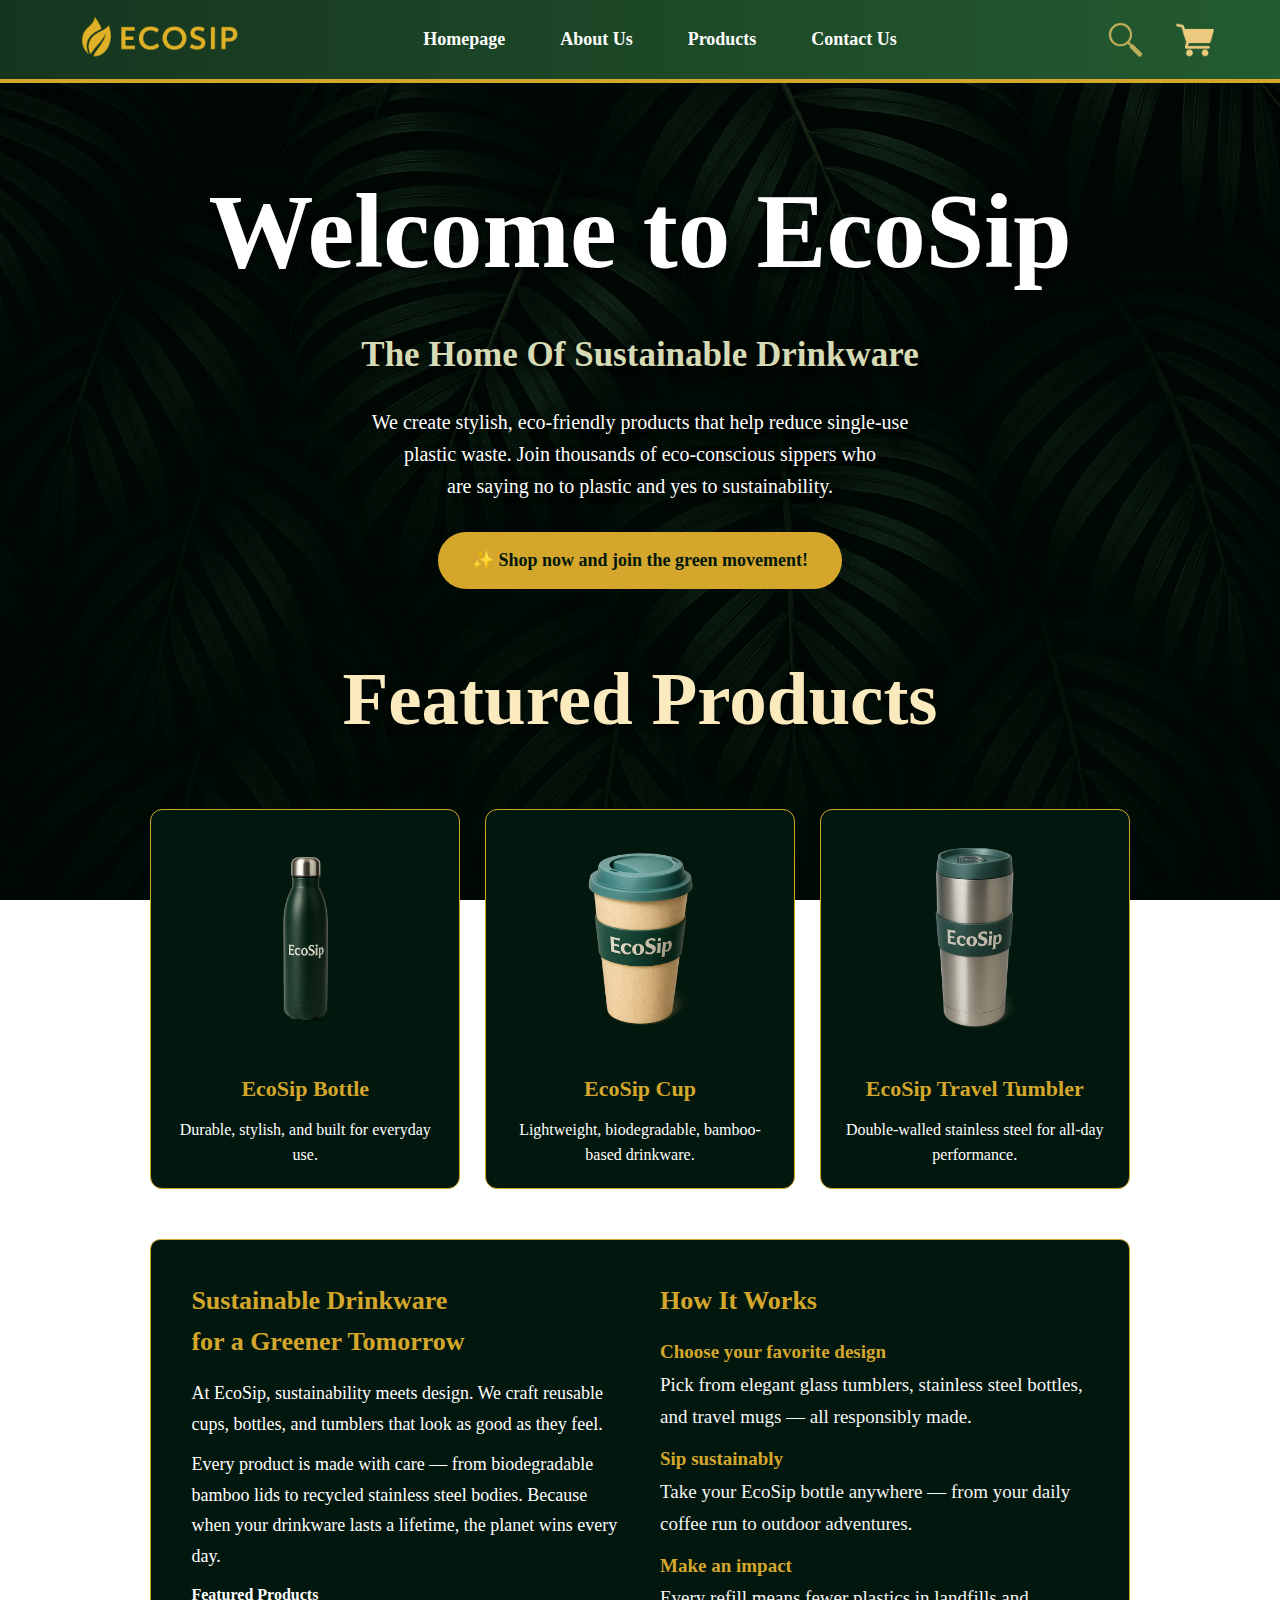
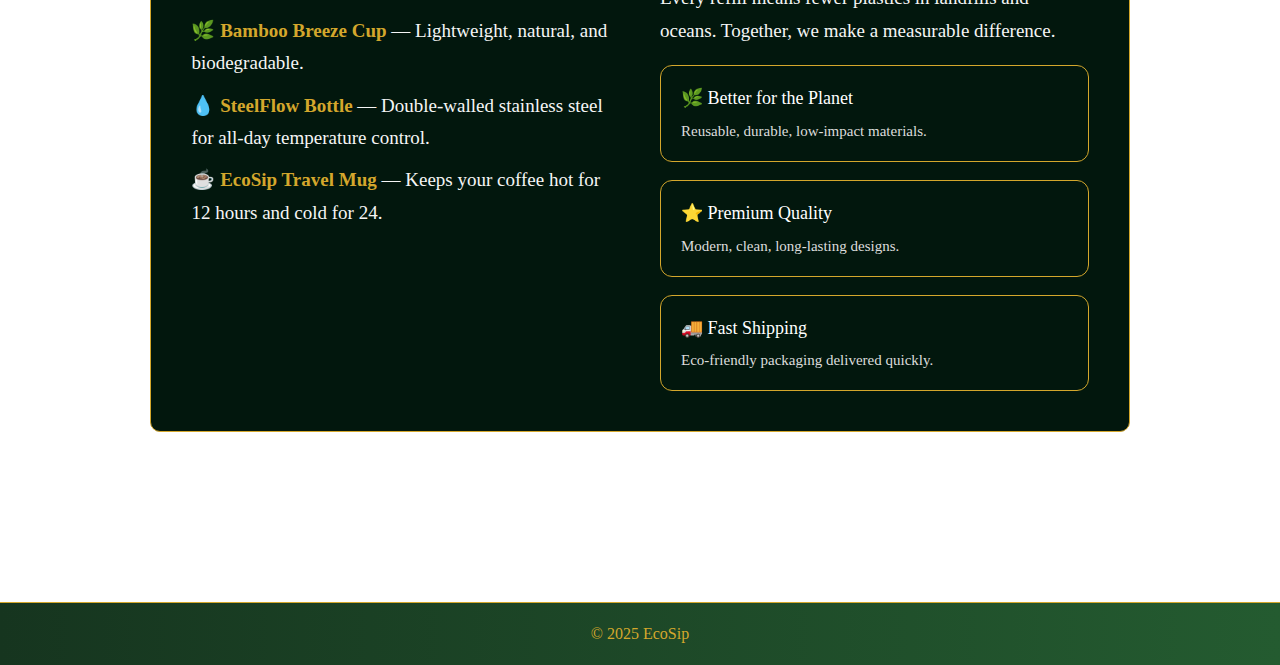
<file: index.html>
<!DOCTYPE html>
<html lang="en">
<head>
    <meta charset="UTF-8">
    <meta name="viewport" content="width=device-width, initial-scale=1.0">
    <title>EcoSip</title>
    <link rel="stylesheet" href="style.css">
</head>

<body>

<!-- header -->
<header>
    <div class="logo">
        <!-- EcoSip logo on homepage -->
        <img src="Images/Logo.png" alt="EcoSip logo">
    </div>

    <!-- navbar links for switching pages -->
    <nav>
        <ul class="navbar">
            <li><a href="index.html">Homepage</a></li>
            <li><a href="aboutus.html">About Us</a></li>
            <li><a href="products.html">Products</a></li>
            <li><a href="contactus.html">Contact Us</a></li>
        </ul>

        <!-- search + cart icons -->
        <div class="nav-icons">
            <img src="Images/Search.png" alt="Search" class="nav-icon">
            <img src="Images/Cart.png" alt="Cart" class="nav-icon">
        </div>
    </nav>
</header>

<!-- gold line under the header to separate it from the page -->
<div class="gold-divider"></div>

<main>

    <!-- homepage hero section -->
    <section class="hero">
        <h1>Welcome to EcoSip</h1>
        <h2>The Home Of Sustainable Drinkware</h2>
        <p>We create stylish, eco-friendly products that help reduce single-use<br>
           plastic waste. Join thousands of eco-conscious sippers who<br>
           are saying no to plastic and yes to sustainability.
        </p>

        <!-- button that sends user to products page -->
        <a href="products.html" class="cta-button">✨ Shop now and join the green movement!</a>
    </section>

    <!-- "Featured Products" title on homepage -->
    <h2 class="featured-title">Featured Products</h2>

    <!-- three featured product cards on homepage -->
    <section class="featured-container">

        <div class="featured-banner">
            <img src="Images/EcoSip-Bottle.png" class="featured-img" alt="EcoSip Bottle">
            <h2>EcoSip Bottle</h2>
            <p>Durable, stylish, and built for everyday use.</p>
        </div>

        <div class="featured-banner">
            <img src="Images/EcoSip-Cup.png" class="featured-img" alt="EcoSip Cup">
            <h2>EcoSip Cup</h2>
            <p>Lightweight, biodegradable, bamboo-based drinkware.</p>
        </div>

        <div class="featured-banner">
            <img src="Images/EcoSip-Tumbler.png" class="featured-img" alt="EcoSip Tumbler">
            <h2>EcoSip Travel Tumbler</h2>
            <p>Double-walled stainless steel for all-day performance.</p>
        </div>

    </section>

    <!-- two-column info section at the bottom of homepage -->
    <article class="content-box">

        <!-- left column: what EcoSip is about -->
        <div class="column-about">
            <h3>Sustainable Drinkware<br>for a Greener Tomorrow</h3>

            <p>At EcoSip, sustainability meets design. We craft reusable cups, bottles, and
               tumblers that look as good as they feel.</p>

            <p>Every product is made with care — from biodegradable bamboo lids to recycled
               stainless steel bodies. Because when your drinkware lasts a lifetime, the planet
               wins every day.</p>

            <h4>Featured Products</h4>

            <ul>
                <li>🌿 <strong>Bamboo Breeze Cup</strong> — Lightweight, natural, and biodegradable.</li>
                <li>💧 <strong>SteelFlow Bottle</strong> — Double-walled stainless steel for all-day temperature control.</li>
                <li>☕ <strong>EcoSip Travel Mug</strong> — Keeps your coffee hot for 12 hours and cold for 24.</li>
            </ul>
        </div>

        <!-- right column: how it works + small info cards -->
        <div class="column-how">
            <h3>How It Works</h3>

            <ol>
                <li><strong>Choose your favorite design</strong><br>
                    Pick from elegant glass tumblers, stainless steel bottles, and travel mugs — all responsibly made.</li>

                <li><strong>Sip sustainably</strong><br>
                    Take your EcoSip bottle anywhere — from your daily coffee run to outdoor adventures.</li>

                <li><strong>Make an impact</strong><br>
                    Every refill means fewer plastics in landfills and oceans. Together, we make a measurable difference.</li>
            </ol>

            <!-- mini card 1 -->
            <div class="why-card">
                🌿 Better for the Planet
                <span>Reusable, durable, low-impact materials.</span>
            </div>

            <!-- mini card 2 -->
            <div class="why-card">
                ⭐ Premium Quality
                <span>Modern, clean, long-lasting designs.</span>
            </div>

            <!-- mini card 3 -->
            <div class="why-card">
                🚚 Fast Shipping
                <span>Eco-friendly packaging delivered quickly.</span>
            </div>
        </div>
    </article>

</main>

<!-- footer -->
<footer>
    © 2025 EcoSip
</footer>

</body>
</html>
</file>
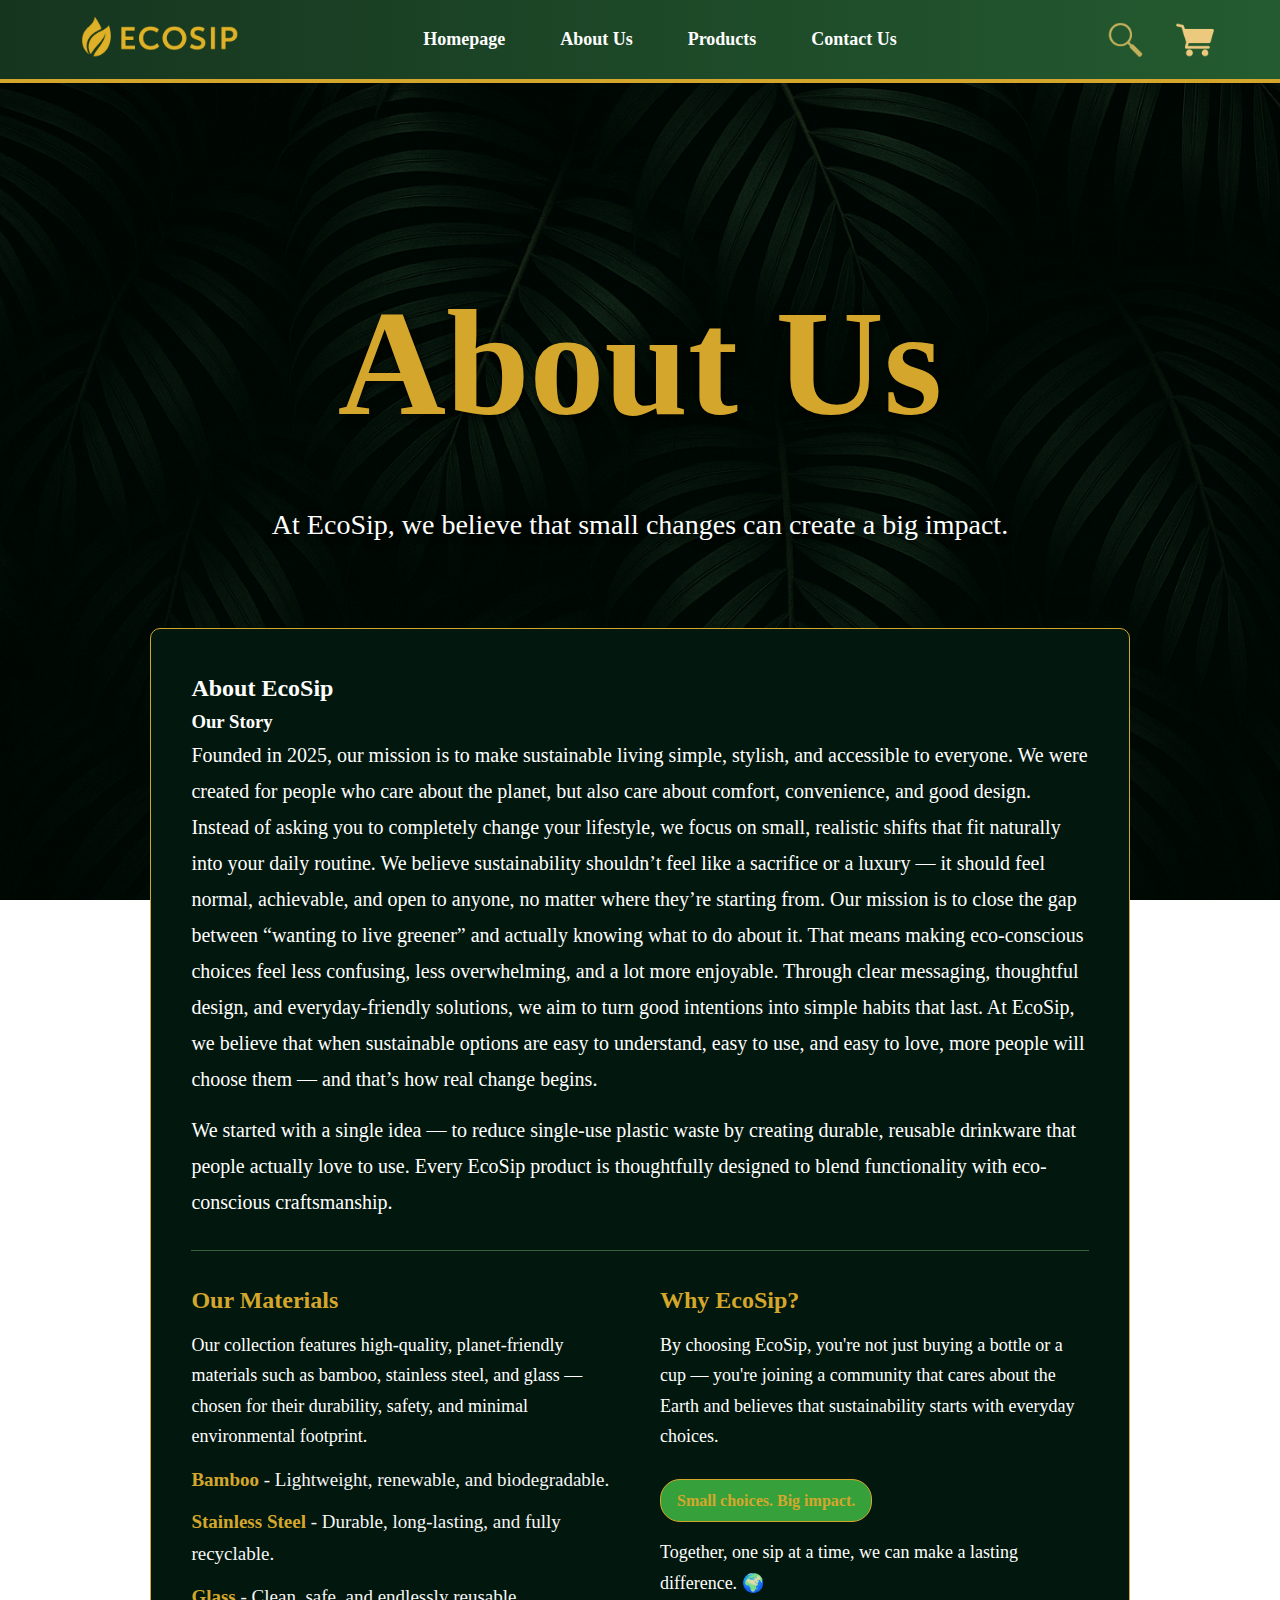
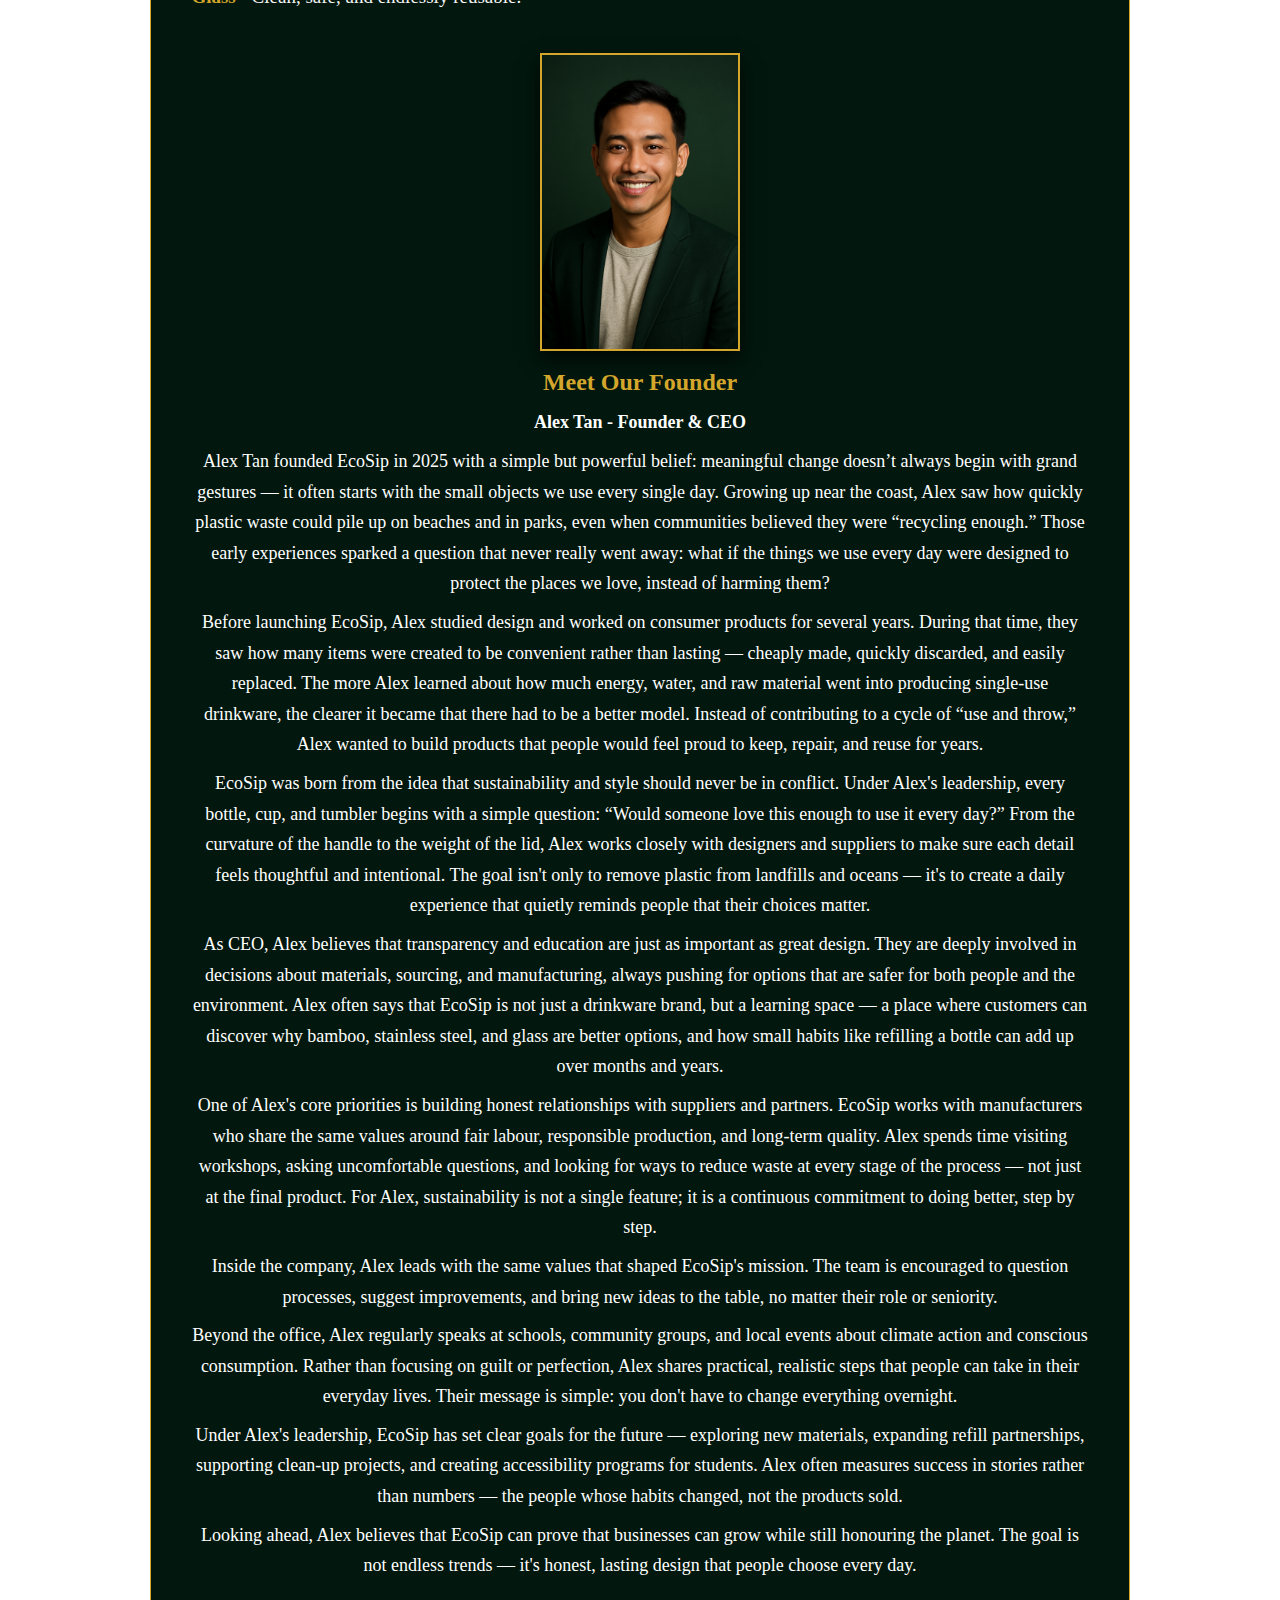
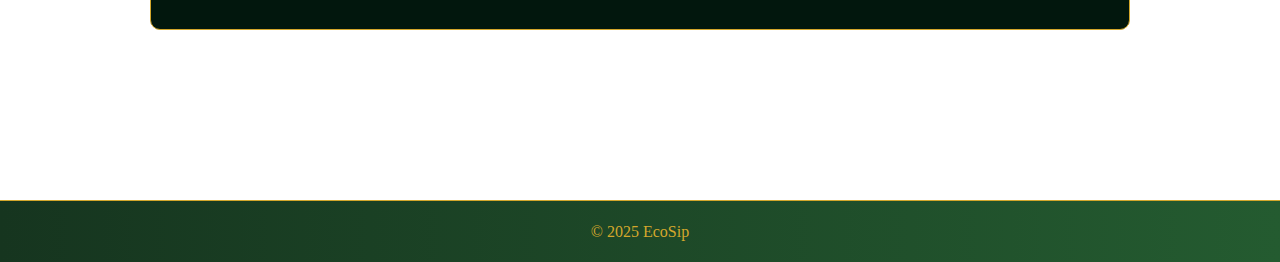
<file: aboutus.html>
<!DOCTYPE html>
<html lang="en">
<head>
    <meta charset="UTF-8">
    <meta name="viewport" content="width=device-width, initial-scale=1.0">
    <!-- title -->
    <title>About Us - EcoSip</title>
    <!-- link to main css -->
    <link rel="stylesheet" href="style.css">
</head>

<body>

<!-- header -->
<header>
    <div class="logo">
        <!-- clicking the logo sends user back to homepage -->
        <a href="index.html">
            <img src="Images/Logo.png" alt="EcoSip Logo">
        </a>
    </div>

    <!-- navbar links for switching pages -->
    <nav>
        <ul class="navbar">
            <li><a href="index.html">Homepage</a></li>
            <li><a href="aboutus.html">About Us</a></li>
            <li><a href="products.html">Products</a></li>
            <li><a href="contactus.html">Contact Us</a></li>
        </ul>

        <!-- search + cart icons -->
        <div class="nav-icons">
            <img src="Images/Search.png" alt="Search" class="nav-icon">
            <img src="Images/Cart.png" alt="Cart" class="nav-icon">
        </div>
    </nav>
</header>

<!-- gold line under the header to separate it from the page -->
<div class="gold-divider"></div>

<main>

    <!-- "About Us" hero section at the top -->
    <section class="about-hero">
        <h1>About Us</h1>
        <p>At EcoSip, we believe that small changes can create a big impact.</p>
    </section>

    <!-- main about card -->
    <article class="about-card">

        <!-- heading added to meet validator rules -->
        <h2>About EcoSip</h2>

        <!-- what EcoSip is about -->
        <section class="about-intro">
            <h3>Our Story</h3>

            <p>
                Founded in 2025, our mission is to make sustainable living simple, stylish, and accessible to everyone. We were created for people who care about the planet, but also care about comfort, convenience, and good design. Instead of asking you to completely change your lifestyle, we focus on small, realistic shifts that fit naturally into your daily routine. We believe sustainability shouldn’t feel like a sacrifice or a luxury — it should feel normal, achievable, and open to anyone, no matter where they’re starting from.

                Our mission is to close the gap between “wanting to live greener” and actually knowing what to do about it. That means making eco-conscious choices feel less confusing, less overwhelming, and a lot more enjoyable. Through clear messaging, thoughtful design, and everyday-friendly solutions, we aim to turn good intentions into simple habits that last. At EcoSip, we believe that when sustainable options are easy to understand, easy to use, and easy to love, more people will choose them — and that’s how real change begins.
            </p>

            <p>
                We started with a single idea — to reduce single-use plastic waste by creating durable, reusable drinkware that people actually love to use. Every EcoSip product is thoughtfully designed to blend functionality with eco-conscious craftsmanship.
            </p>

        </section>

        <hr>

        <section class="about-grid">

            <!-- what materials we use -->
            <div class="about-column">
                <h2>Our Materials</h2>
                <p>
                    Our collection features high-quality, planet-friendly materials such as bamboo, stainless steel, and glass — chosen for their durability, safety, and minimal environmental footprint.
                </p>

                <ul class="about-list">
                    <li><strong>Bamboo</strong> - Lightweight, renewable, and biodegradable.</li>
                    <li><strong>Stainless Steel</strong> - Durable, long-lasting, and fully recyclable.</li>
                    <li><strong>Glass</strong> - Clean, safe, and endlessly reusable.</li>
                </ul>
            </div>

            <!-- Why EcoSip? -->
            <div class="about-column">
                <h2>Why EcoSip?</h2>
                <p>
                    By choosing EcoSip, you're not just buying a bottle or a cup — you're joining a community that cares
                    about the Earth and believes that sustainability starts with everyday choices.
                </p>

                <!-- Small choices. Big impact. -->
                <div class="about-pill">
                    <span>Small choices. Big impact.</span>
                </div>

                <p>
                    Together, one sip at a time, we can make a lasting difference. 🌍
                </p>
            </div>

        </section>

        <!-- founder story section -->
        <section class="about-ceo">
            <img src="Images/Ceo-Picture.png" alt="EcoSip Founder and CEO" class="ceo-photo">

            <h2>Meet Our Founder</h2>
            <p class="ceo-name">Alex Tan - Founder & CEO</p>

            <!-- FULL ORIGINAL LONG FOUNDER STORY -->
            <p>
                Alex Tan founded EcoSip in 2025 with a simple but powerful belief: meaningful change doesn’t always
                begin with grand gestures — it often starts with the small objects we use every single day. Growing up
                near the coast, Alex saw how quickly plastic waste could pile up on beaches and in parks, even when
                communities believed they were “recycling enough.” Those early experiences sparked a question that never
                really went away: what if the things we use every day were designed to protect the places we love, instead
                of harming them?
            </p>

            <p>
                Before launching EcoSip, Alex studied design and worked on consumer products for several years. During that
                time, they saw how many items were created to be convenient rather than lasting — cheaply made, quickly
                discarded, and easily replaced. The more Alex learned about how much energy, water, and raw material went
                into producing single-use drinkware, the clearer it became that there had to be a better model. Instead of
                contributing to a cycle of “use and throw,” Alex wanted to build products that people would feel proud to
                keep, repair, and reuse for years.
            </p>

            <p>
                EcoSip was born from the idea that sustainability and style should never be in conflict. Under Alex's
                leadership, every bottle, cup, and tumbler begins with a simple question: “Would someone love this
                enough to use it every day?” From the curvature of the handle to the weight of the lid, Alex works closely
                with designers and suppliers to make sure each detail feels thoughtful and intentional. The goal isn't only
                to remove plastic from landfills and oceans — it's to create a daily experience that quietly reminds people
                that their choices matter.
            </p>

            <p>
                As CEO, Alex believes that transparency and education are just as important as great design. They are
                deeply involved in decisions about materials, sourcing, and manufacturing, always pushing for options
                that are safer for both people and the environment. Alex often says that EcoSip is not just a drinkware
                brand, but a learning space — a place where customers can discover why bamboo, stainless steel, and glass
                are better options, and how small habits like refilling a bottle can add up over months and years.
            </p>

            <p>
                One of Alex's core priorities is building honest relationships with suppliers and partners. EcoSip works
                with manufacturers who share the same values around fair labour, responsible production, and long-term
                quality. Alex spends time visiting workshops, asking uncomfortable questions, and looking for ways to
                reduce waste at every stage of the process — not just at the final product. For Alex, sustainability is
                not a single feature; it is a continuous commitment to doing better, step by step.
            </p>

            <p>
                Inside the company, Alex leads with the same values that shaped EcoSip's mission. The team is encouraged
                to question processes, suggest improvements, and bring new ideas to the table, no matter their role or
                seniority.
            </p>

            <p>
                Beyond the office, Alex regularly speaks at schools, community groups, and local events about climate
                action and conscious consumption. Rather than focusing on guilt or perfection, Alex shares practical,
                realistic steps that people can take in their everyday lives. Their message is simple: you don't have to
                change everything overnight.
            </p>

            <p>
                Under Alex's leadership, EcoSip has set clear goals for the future — exploring new materials, expanding
                refill partnerships, supporting clean-up projects, and creating accessibility programs for students. Alex
                often measures success in stories rather than numbers — the people whose habits changed, not the products
                sold.
            </p>

            <p>
                Looking ahead, Alex believes that EcoSip can prove that businesses can grow while still honouring the
                planet. The goal is not endless trends — it's honest, lasting design that people choose every day.
            </p>

        </section>

    </article>

</main>

<!--footer-->
<footer>
    © 2025 EcoSip
</footer>

</body>
</html>
</file>
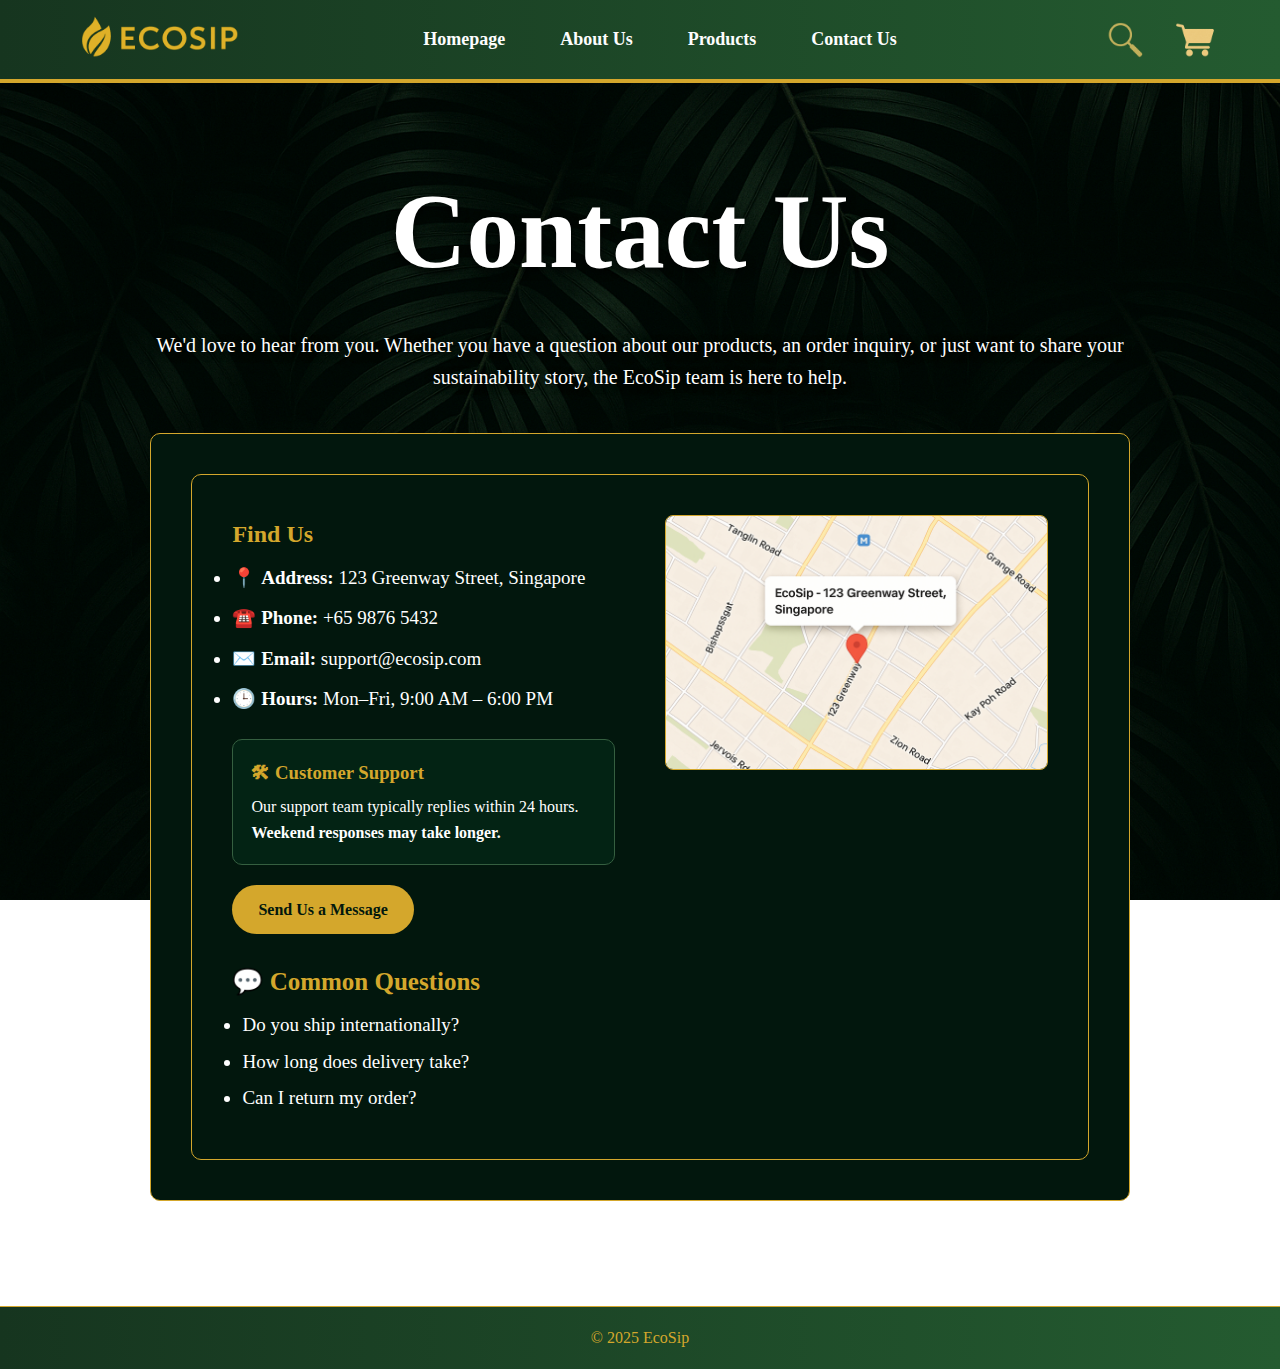
<file: contactus.html>
<!DOCTYPE html>
<html lang="en">
<head>
    <meta charset="UTF-8">
    <meta name="viewport" content="width=device-width, initial-scale=1.0">
    <!-- title -->
    <title>EcoSip - Contact Us</title>
    <!-- link to main css -->
    <link rel="stylesheet" href="style.css">
</head>

<!-- contact page body -->
<body class="contact-page">

<!-- header -->
<header>
    <div class="logo">
        <!-- clicking the logo sends user back to homepage -->
        <a href="index.html">
            <img src="Images/Logo.png" alt="EcoSip Logo">
        </a>
    </div>

    <!-- navbar links for switching pages -->
    <nav>
        <ul class="navbar">
            <li><a href="index.html">Homepage</a></li>
            <li><a href="aboutus.html">About Us</a></li>
            <li><a href="products.html">Products</a></li>
            <li><a href="contactus.html">Contact Us</a></li>
        </ul>

        <!-- search + cart icons -->
        <div class="nav-icons">
            <img src="Images/Search.png" alt="Search" class="nav-icon">
            <img src="Images/Cart.png" alt="Cart" class="nav-icon">
        </div>
    </nav>
</header>

<!-- gold line under header -->
<div class="gold-divider"></div>

<main>
    <!-- contact page hero text at the top -->
    <section class="hero contact-hero">
        <h1>Contact Us</h1>
        <p>We'd love to hear from you. Whether you have a question about our products, an order inquiry, or just want to share your sustainability story, the EcoSip team is here to help.</p>
    </section>

    <!-- main contact section holding the card -->
    <section class="contact-section">
        <!-- outer contact card box -->
        <div class="contact-card">

            <!-- inner contact card container -->
            <div class="contact-card">

                <!-- contact info + FAQ + button -->
                <div class="contact-column">

                    <!-- section title for contact details -->
                    <h2>Find Us</h2>

                    <!-- basic contact info list -->
                    <ul class="contact-list">
                        <li>📍 <strong>Address:</strong> 123 Greenway Street, Singapore</li>
                        <li>☎️ <strong>Phone:</strong> +65 9876 5432</li>
                        <li>✉️ <strong>Email:</strong> support@ecosip.com</li>
                        <li>🕒 <strong>Hours:</strong> Mon–Fri, 9:00 AM – 6:00 PM</li>
                    </ul>

                    <!-- customer support info box -->
                    <div class="support-box">
                        <h3>🛠 Customer Support</h3>
                        <p>Our support team typically replies within 24 hours.</p>
                        <p><strong>Weekend responses may take longer.</strong></p>
                    </div>

                    <!-- email button opens mail app -->
                    <a href="mailto:support@ecosip.com" class="contact-btn">
                        Send Us a Message
                    </a>

                    <!-- FAQ section with common questions -->
                    <div class="faq-box">
                        <h3>💬 Common Questions</h3>
                        <ul>
                            <li>Do you ship internationally?</li>
                            <li>How long does delivery take?</li>
                            <li>Can I return my order?</li>
                        </ul>
                    </div>

                </div>

                <!-- map image showing EcoSip location -->
                <div class="contact-map">
                    <img src="Images/EcoSip-Map.png" alt="EcoSip Location Map" class="map-image">
                </div>

            </div>

        </div>
    </section>

</main>

<!-- footer -->
<footer class="footer-contact">
    © 2025 EcoSip
</footer>

</body>
</html>
</file>
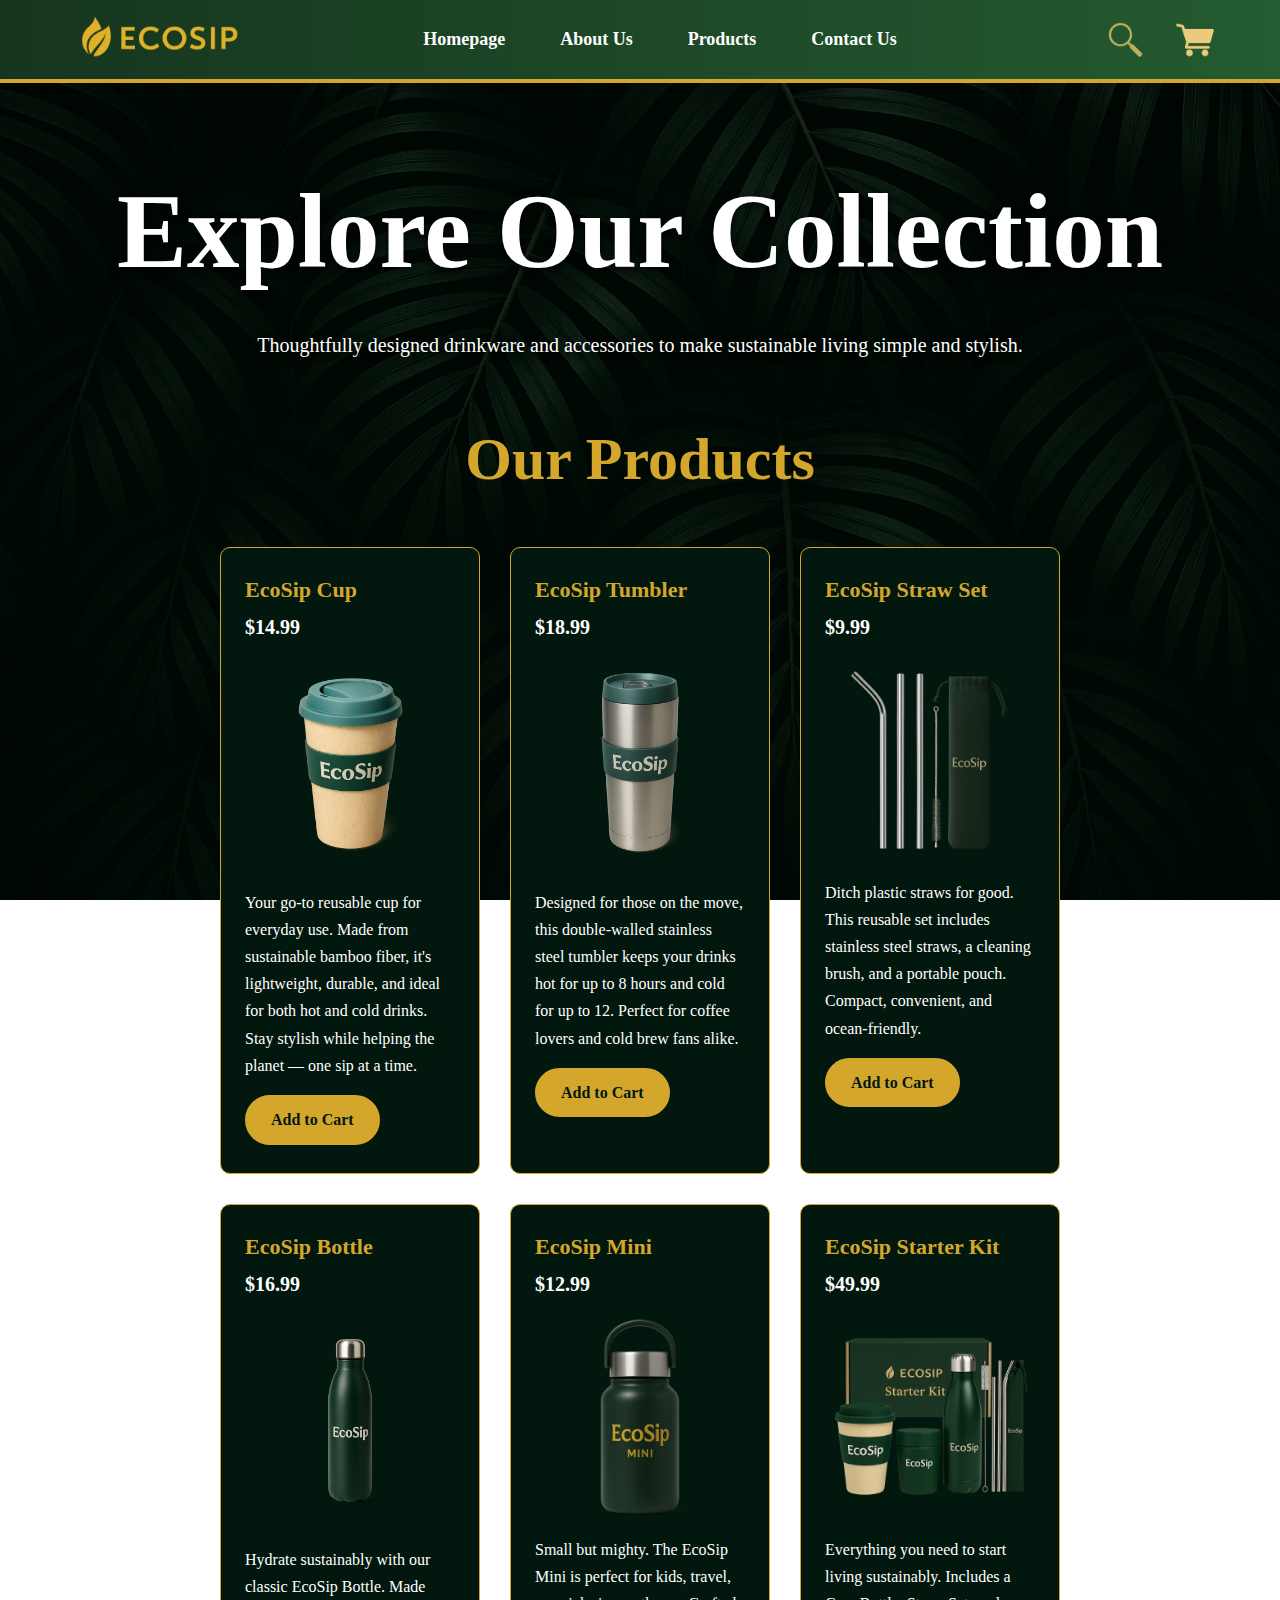
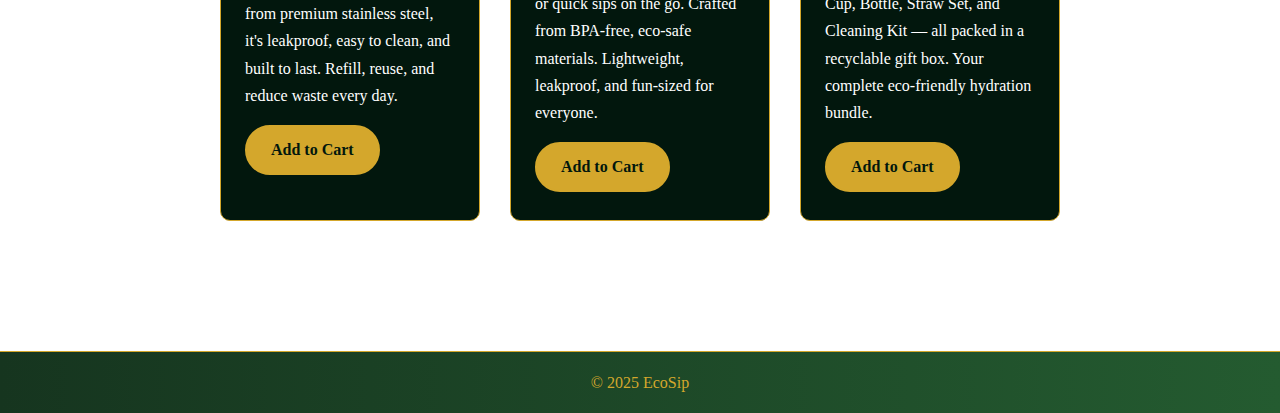
<file: products.html>
<!DOCTYPE html>
<html lang="en">
<head>
    <meta charset="UTF-8">
    <meta name="viewport" content="width=device-width, initial-scale=1.0">
    <!-- title -->
    <title>EcoSip - Products</title>
    <!-- link to main css -->
    <link rel="stylesheet" href="style.css">
</head>

<body class="products-page">

<!-- header -->
<header>
    <div class="logo">
        <!-- clicking the logo sends user back to homepage -->
        <a href="index.html">
            <img src="Images/Logo.png" alt="EcoSip Logo">
        </a>
    </div>

    <!-- navbar links for switching pages -->
    <nav>
        <ul class="navbar">
            <li><a href="index.html">Homepage</a></li>
            <li><a href="aboutus.html">About Us</a></li>
            <li><a href="products.html">Products</a></li>
            <li><a href="contactus.html">Contact Us</a></li>
        </ul>

        <!-- search + cart icons -->
        <div class="nav-icons">
            <img src="Images/Search.png" alt="Search" class="nav-icon">
            <img src="Images/Cart.png" alt="Cart" class="nav-icon">
        </div>
    </nav>

</header>

<!-- gold line under header -->
<div class="gold-divider"></div>

<main>
    <!-- Products -->
    <section class="hero products-hero">
        <h1>Explore Our Collection</h1>
        <p>Thoughtfully designed drinkware and accessories to make sustainable living simple and stylish.</p>
    </section>

    <!-- products section with heading added -->
    <section class="products-section">
        <h2 class="section-title">Our Products</h2>

        <div class="products-grid">

            <!-- EcoSip Cup -->
            <article class="product-card">
                <h2 class="product-title">EcoSip Cup</h2>
                <p class="product-price">$14.99</p>

                <img src="Images/EcoSip-Cup.png" alt="EcoSip Cup" class="product-image">

                <p class="product-desc">
                    Your go-to reusable cup for everyday use. Made from sustainable bamboo fiber,
                    it's lightweight, durable, and ideal for both hot and cold drinks.
                    Stay stylish while helping the planet — one sip at a time.
                </p>
                <p class="product-cta">Add to Cart</p>
            </article>

            <!-- EcoSip Tumbler -->
            <article class="product-card">
                <h2 class="product-title">EcoSip Tumbler</h2>
                <p class="product-price">$18.99</p>

                <img src="Images/EcoSip-Tumbler.png" alt="EcoSip Tumbler" class="product-image">

                <p class="product-desc">
                    Designed for those on the move, this double-walled stainless steel tumbler
                    keeps your drinks hot for up to 8 hours and cold for up to 12.
                    Perfect for coffee lovers and cold brew fans alike.
                </p>
                <p class="product-cta">Add to Cart</p>
            </article>

            <!-- EcoSip Straw Set -->
            <article class="product-card">
                <h2 class="product-title">EcoSip Straw Set</h2>
                <p class="product-price">$9.99</p>

                <img src="Images/EcoSip-Straw-Set.png" alt="EcoSip Straw Set" class="product-image">

                <p class="product-desc">
                    Ditch plastic straws for good. This reusable set includes stainless steel straws,
                    a cleaning brush, and a portable pouch. Compact, convenient, and ocean-friendly.
                </p>
                <p class="product-cta">Add to Cart</p>
            </article>

            <!-- EcoSip Bottle -->
            <article class="product-card">
                <h2 class="product-title">EcoSip Bottle</h2>
                <p class="product-price">$16.99</p>

                <img src="Images/EcoSip-Bottle.png" alt="EcoSip Bottle" class="product-image">

                <p class="product-desc">
                    Hydrate sustainably with our classic EcoSip Bottle. Made from premium stainless steel,
                    it's leakproof, easy to clean, and built to last. Refill, reuse, and reduce waste every day.
                </p>
                <p class="product-cta">Add to Cart</p>
            </article>

            <!-- EcoSip Mini -->
            <article class="product-card">
                <h2 class="product-title">EcoSip Mini</h2>
                <p class="product-price">$12.99</p>

                <img src="Images/EcoSip-Mini.png" alt="EcoSip Mini" class="product-image">

                <p class="product-desc">
                    Small but mighty. The EcoSip Mini is perfect for kids, travel,
                    or quick sips on the go. Crafted from BPA-free, eco-safe materials.
                    Lightweight, leakproof, and fun-sized for everyone.
                </p>
                <p class="product-cta">Add to Cart</p>
            </article>

            <!-- EcoSip Starter Kit -->
            <article class="product-card">
                <h2 class="product-title">EcoSip Starter Kit</h2>
                <p class="product-price">$49.99</p>

                <img src="Images/EcoSip-Starter-Kit.png" alt="EcoSip Starter Kit" class="product-image">

                <p class="product-desc">
                    Everything you need to start living sustainably. Includes a Cup, Bottle, Straw Set,
                    and Cleaning Kit — all packed in a recyclable gift box.
                    Your complete eco-friendly hydration bundle.
                </p>
                <p class="product-cta">Add to Cart</p>
            </article>

        </div>
    </section>
</main>

<!-- footer -->
<footer>
    © 2025 EcoSip
</footer>

</body>
</html>
</file>
<file: style.css>
/* base styles */ 
* {
    margin: 0;
    padding: 0;
    box-sizing: border-box;
    font-family: "Georgia", "Times New Roman", serif;
}

/* Body background all pages*/
body {
    line-height: 1.6;
    color: #ffffff;
    background-image: url("Images/Background-Image.png");
    background-size: cover;
    background-repeat: no-repeat;
    background-attachment: fixed;
}

/* Header bar with logo + nav all pages */
header {
    display: flex;
    justify-content: space-between;
    align-items: center;
    height: 80px;
    padding: 0 60px;
    background: linear-gradient(to right, #16351f, #245b30);
    border-bottom: 1px solid #D4A72C;
}

/* Logo image all pages */
header .logo img {
    height: 200px;
    width: auto;
    display: block;
}

/* Nav bar layout all pages */
nav {
    flex: 1;                         
    display: flex;
    justify-content: center;        
    align-items: center;
    gap: 40px;
}

/* Nav links list all pages*/
nav ul.navbar {
    display: flex;
    justify-content: center;        
    align-items: center;
    list-style: none;
    gap: 55px;
    flex: 0 1 auto;                 
    margin: 0 auto;                 
}

/* Search + cart icons container all pages */
.nav-icons {
    display: flex;
    align-items: center;
    gap: 20px;
}

/* Search + cart images all pages */
nav img {
    width: 50px;            
    height: 50px;
    object-fit: contain;
}

/* Nav links styling all pages */
nav ul.navbar li a,
nav ul.navbar li a:link,
nav ul.navbar li a:visited {
    display: inline-block;
    padding: 8px 0;
    font-size: 18px;
    font-weight: bold;
    color: #fdfdfd;
    text-decoration: none;
}

/* Nav links hover state all pages */
nav ul.navbar li a:hover {
    color: #D4A72C;
}

/* Gold divider under header all pages */
.gold-divider {
    width: 100%;
    height: 3px;
    background-color: #D4A72C;
}

/* Main layout padding all pages */
main {
    padding: 40px 5% 40px 5%;
}

/* "Featured Products" heading on homepage index.html */
.featured-title {
    text-align: center;
    font-size: 75px;
    color: #faeabd;
    margin: 50px 0 25px 0;
    text-shadow: 0px 2px 8px rgba(0,0,0,0.7);
}

/* Row of featured product cards homepage index.html */
.featured-container {
    width: 85%;
    margin: 50px auto;
    display: flex;
    justify-content: center;
    gap: 25px;
}

/* Single featured product card homepage index.html */
.featured-banner {
    width: 32%;
    background-color: #02170d;
    border: 1px solid #D4A72C;
    border-radius: 12px;
    padding: 20px;
    display: block;
    text-align: center;
}

/* Featured product image homepage index.html */
.featured-banner img {
    width: 100%;
    height: 220px;
    object-fit: contain;
    border-radius: 10px;
    margin-bottom: 14px;
}

/* Featured product title homepage index.html */
.featured-banner h2 {
    font-size: 22px;
    color: #D4A72C;
    margin-bottom: 10px;
}

/* Featured product description text homepage index.html */
.featured-banner p {
    font-size: 16px;
    line-height: 1.6;
}

/* Hero section layout index.html, products.html, contactus.html */
.hero {
    width: 100%;
    max-width: 1200px;   
    margin: 30px auto 40px auto;
    text-align: center;
    padding: 0 40px;
}

/* Main hero heading homepage index.html */
.hero h1{
    font-size: 105px;
    line-height: 1.5;
    color: #ffffff;
    text-shadow: 0px 3px 10px rgba(0, 0, 0, 0.85);
    margin-bottom: 18px;
}

/* Hero subheading homepage index.html */
.hero h2{
    font-size: 35px;
    line-height: 1.5;
    color: #d7dbb5;
    text-shadow: 0px 3px 10px rgba(0, 0, 0, 0.85);
    margin-bottom: 25px;
}

/* Hero paragraph text index.html, products.html, contactus.html */
.hero p{
    font-size: 20px;
    color: #ffffff;
    margin-bottom: 10px;
    text-shadow: 0px 2px 8px rgba(0, 0, 0, 0.8);
}

/* Hero call-to-action text styling homepage index.html */
.hero-cta,
.cta {
    font-size: 22px;
    font-weight: bold;
    color: #D4A72C;
    text-shadow: 0px 2px 8px rgba(0, 0, 0, 0.8);
    margin-top: 10px;
}

/* "Shop now" button - homepage index.html, reusable */
.cta-button {
    display: inline-block;
    padding: 12px 32px;
    margin-top: 20px;
    background-color: #D4A72C;
    color: #02170d;
    border-radius: 30px;
    border: 2px solid #D4A72C;
    font-weight: 700;
    font-size: 18px;
    text-decoration: none;
    text-align: center;
    text-transform: none;
}
/* change color when you hover over  */
.cta-button:hover {
    background-color: #faeabd; 
    color: #022411;            
    border-color: #faeabd;    
}

/* Info cards under 'How It Works' homepage index.html */
.column-how .why-card {
    background-color: #02170d;
    border: 1px solid #D4A72C;
    padding: 18px 20px;
    border-radius: 12px;
    margin-top: 18px;
    font-size: 18px;
    color: #ffffff;
}

/* Small text inside 'How It Works' cards homepage index.html */
.column-how .why-card span {
    display: block;
    margin-top: 6px;
    font-size: 15px;
    color: #dcdcdc;
}

/* Two-column info box index.html, aboutus.html */
.content-box {
    width: 85%;
    margin: 0 auto 40px auto;
    padding: 40px 40px;
    background-color: #02170d;
    border: 1px solid #D4A72C;
    border-radius: 10px;
    display: flex;
    gap: 40px;
}

/* Homepage bottom columns index.html */
.column-about,
.column-how {
    width: 50%;
}

/* Column headings index.html and aboutus.html */
.column-about h2,
.column-about h3,
.column-how h2,
.column-how h3 {
    font-size: 26px;
    color: #D4A72C;
    margin-bottom: 15px;
}

/* Paragraph text inside homepage columns index.html */
.column-about p,
.column-how p {
    font-size: 18px;
    line-height: 1.7;
    margin-bottom: 10px;
    color: #ffffff;
}

/* Extra spacing for product-style lists index.html */
.products-list {
    margin-top: 8px;
}

/* Ordered list alignment in a right column index.html and aboutus.html */
.column-right ol {
    margin-left: 20px;
    padding-left: 0;
}

/* About page hero heading & subtext aboutus.html */
.about-hero {
    text-align: center;
    padding: 120px 40px 80px 40px;
    max-width: 1000px;
    margin: 0 auto;
}

.about-hero h1 {
    font-size: 150px;
    font-weight: 700;
    color: #D4A72C;
    text-shadow: 0px 3px 10px rgba(0, 0, 0, 0.8);
    margin-bottom: 20px;
}

.about-hero p {
    font-size: 28px;
    color: #ffffff;
    line-height: 1.6;
    text-shadow: 0px 2px 8px rgba(0, 0, 0, 0.8);
}

/* About page main card container aboutus.html */
.about-card {
    width: 85%;
    margin: 0 auto 40px auto;
    padding: 40px 40px;
    background-color: #02170d;
    border: 1px solid #D4A72C;
    border-radius: 10px;
}

/* About page introductory paragraphs aboutus.html */
.about-intro p {
    font-size: 20px;
    line-height: 1.8;
    margin-bottom: 15px;
    color: #ffffff;
}

/* Divider line inside about card - aboutus.html */
.about-card hr {
    border: 0;
    height: 1px;
    background-color: #355f40;
    margin: 30px 0;
}

/* Two-column layout inside about card aboutus.html */
.about-grid {
    display: flex;
    gap: 40px;
}

/* Single column inside about grid aboutus.html */
.about-column {
    width: 50%;
}

/* Column headings inside about grid aboutus.html */
.about-column h2 {
    font-size: 24px;
    color: #D4A72C;
    margin-bottom: 10px;
}

/* Paragraphs inside about grid columns - aboutus.html */
.about-column p {
    font-size: 18px;
    line-height: 1.7;
    margin-bottom: 12px;
    color: #ffffff;
}

/* Green pill tagline on about page aboutus.html */
.about-pill {
    display: inline-block;
    margin: 15px 0;
    padding: 8px 16px;
    border-radius: 20px;
    border: 1px solid #D4A72C;
    background-color: #36a13b;
}

/* Text inside green pill aboutus.html */
.about-pill span {
    font-size: 16px;
    color: #D4A72C;
    font-weight: bolder;
}

/* Founder section wrapper aboutus.html */
.about-ceo {
    margin-top: 30px;
    text-align: center;
}

/* CEO photo styling aboutus.html */
.ceo-photo {
    width: 200px;          
    height: auto;
    border-radius: 0;      
    object-fit: cover;
    border: 2px solid #D4A72C;
    box-shadow: 0px 8px 18px rgba(0, 0, 0, 0.7);
    margin-bottom: 12px;
    display: block;
    margin-left: auto;
    margin-right: auto;   
}

/* "Meet our founder" heading aboutus.html */
.about-ceo h2 {
    font-size: 24px;
    color: #D4A72C;
    margin-bottom: 6px;
}

/* CEO name text aboutus.html */
.ceo-name {
    font-size: 18px;
    font-weight: bold;
    margin-bottom: 10px;
    color: #ffffff;
}

/* Body copy in CEO story aboutus.html */
.about-ceo p {
    font-size: 18px;
    line-height: 1.7;
    margin-bottom: 8px;
}

/* Lists inside content-box and about-card index.html and aboutus.html */
.content-box ul,
.content-box ol,
.about-card ul,
.about-card ol {
    margin-top: 8px;
    margin-left: 0;
    padding-left: 0;
    list-style: none;
}

/* List items styling index.html and aboutus.html */
.content-box li,
.about-card li {
    font-size: 19px;
    line-height: 1.7;
    margin-bottom: 10px;
    color: #f5f5f5;
}

/* Bold text in lists index.html and aboutus.html */
.content-box li strong,
.about-card li strong {
    color: #D4A72C;
    font-weight: 700;
}

/* Default footer index.html and aboutus.html */
footer {
    width: 100%;
    margin-top: 90px;
    padding: 18px 30px;
    background: linear-gradient(to right, #16351f, #245b30);
    border-top: 1px solid #D4A72C;
    text-align: center;
    color: #D4A72C;
    font-size: 16px;
}

/* Products page hero spacing products.html */
.products-hero {
    margin-bottom: 50px;
}

/* Products main section wrapper products.html */
.products-section {
    width: 85%;
    margin: 0 auto 40px auto;
}

/* Products grid layout products.html */
.products-grid {
    display: flex;
    flex-wrap: wrap;       
    gap: 30px;            
    justify-content: center; 
}
.section-title {
    text-align: center;
    font-size: 60px;
    margin-bottom: 40px;
    font-weight: 700;
    color: #d4a72c;
}
/* Single product card products.html */
.product-card {
    flex: 0 1 260px;       
    background-color: #02170d;
    border: 1px solid #D4A72C;
    border-radius: 10px;
    padding: 24px 24px 28px 24px;
    text-align: left;
    flex-direction: column;
}

/* Product title text products.html */
.product-title {
    font-size: 22px;
    color: #D4A72C;
    margin-bottom: 4px;
}

/* Product price text products.html */
.product-price {
    font-size: 20px;
    font-weight: bold;
    color: #ffffff;
    margin-bottom: 12px;
}

/* Product image styling products.html */
.product-image {
    width: 100%;
    height: auto;          
    max-height: 220px;     
    object-fit: contain;   
    display: block;
    margin: 0 auto 14px auto;  
    border-radius: 8px;
}

/* Product description text products.html */
.product-desc {
    font-size: 16px;
    line-height: 1.7;
    color: #ffffff;
    margin-bottom: 16px;
}

/* "Add to cart" button look products.html */
.product-cta {
    display: inline-block;
    padding: 10px 24px;
    margin-top: auto;
    background-color: #D4A72C;
    color: #02170d;
    border-radius: 25px;
    border: 2px solid #D4A72C;
    font-size: 16px;
    font-weight: 700;
    text-align: center;
    text-decoration: none;
}

/* Products page footer */
.products-page footer {
    width: 100%;
    margin-top: 50px;
    padding: 18px 30px;
    background: linear-gradient(to right, #16351f, #245b30);
    border-top: 1px solid #D4A72C;
    text-align: center;
    color: #D4A72C;
    font-size: 16px;
}

/* Contact page hero spacing contactus.html */
.contact-hero {
    margin-bottom: 40px;
}

/* Contact main section wrapper contactus.html */
.contact-section {
    width: 85%;
    margin: 0 auto 40px auto;
}

/* Contact card layout contactus.html */
.contact-card {
    background-color: #02170d;
    border: 1px solid #D4A72C;
    border-radius: 10px;
    padding: 40px;
    display: flex;
    gap: 50px;
    align-items: flex-start;
}

/* Contact right column: map container contactus.html */
.contact-map {
    width: 50%;
}

/* List items in contact details contactus.html */
.contact-list li {
    font-size: 19px;
    margin-bottom: 10px;
    color: #ffffff;
}

/* Support info box contactus.html */
.support-box {
    margin-top: 25px;
    padding: 18px;
    border: 1px solid #355f40;
    background-color: #032314;
    border-radius: 10px;
}

/* Support box heading contactus.html */
.support-box h3 {
    color: #D4A72C;
    margin-bottom: 6px;
}

/* "Send us a message" button contactus.html */
.contact-btn {
    display: inline-block;
    margin-top: 20px;
    padding: 12px 26px;
    background-color: #D4A72C;
    color: #02170d;
    border-radius: 25px;
    font-weight: bold;
    text-decoration: none;
}

/* Hover state for contact button contactus.html */
.contact-btn:hover {
    background-color: #faeabd;
    color: #022411;
}

/* FAQ box wrapper contactus.html */
.faq-box {
    margin-top: 28px;
}

/* FAQ box heading contactus.html */
.faq-box h3 {
    color: #D4A72C;
    margin-bottom: 8px;
    font-size: 25px;
}

/* FAQ list items contactus.html */
.faq-box li {
    color: #ffffff;
    margin-bottom: 6px;
    font-size: 19px;
    margin-left: 10px;
}

/* Base contact column width contactus.html */
.contact-column {
    width: 50%;
}

/* Headings for contact columns contactus.html */
.contact-column h2 {
    font-size: 24px;
    color: #D4A72C;
    margin-bottom: 10px;
}

/* Text inside contact info column contactus.html */
.contact-info p,
.contact-info li {
    font-size: 18px;
    line-height: 1.7;
    color: #ffffff;
}

/* Contact info unordered list contactus.html */
.contact-info ul {
    list-style: none;
    padding-left: 0;
    margin-top: 12px;
}

/* Map image styling contactus.html */
.map-image {
    width: 100%;
    height: auto;
    border: 1px solid #D4A72C;
    border-radius: 8px;
    display: block;
}

/* Contact page footer */
.contact-page footer {
    width: 100%;
    margin-top: 25px;
    padding: 18px 30px;
    background: linear-gradient(to right, #16351f, #245b30);
    border-top: 1px solid #D4A72C;
    text-align: center;
    color: #D4A72C;
    font-size: 16px;
}
</file>
